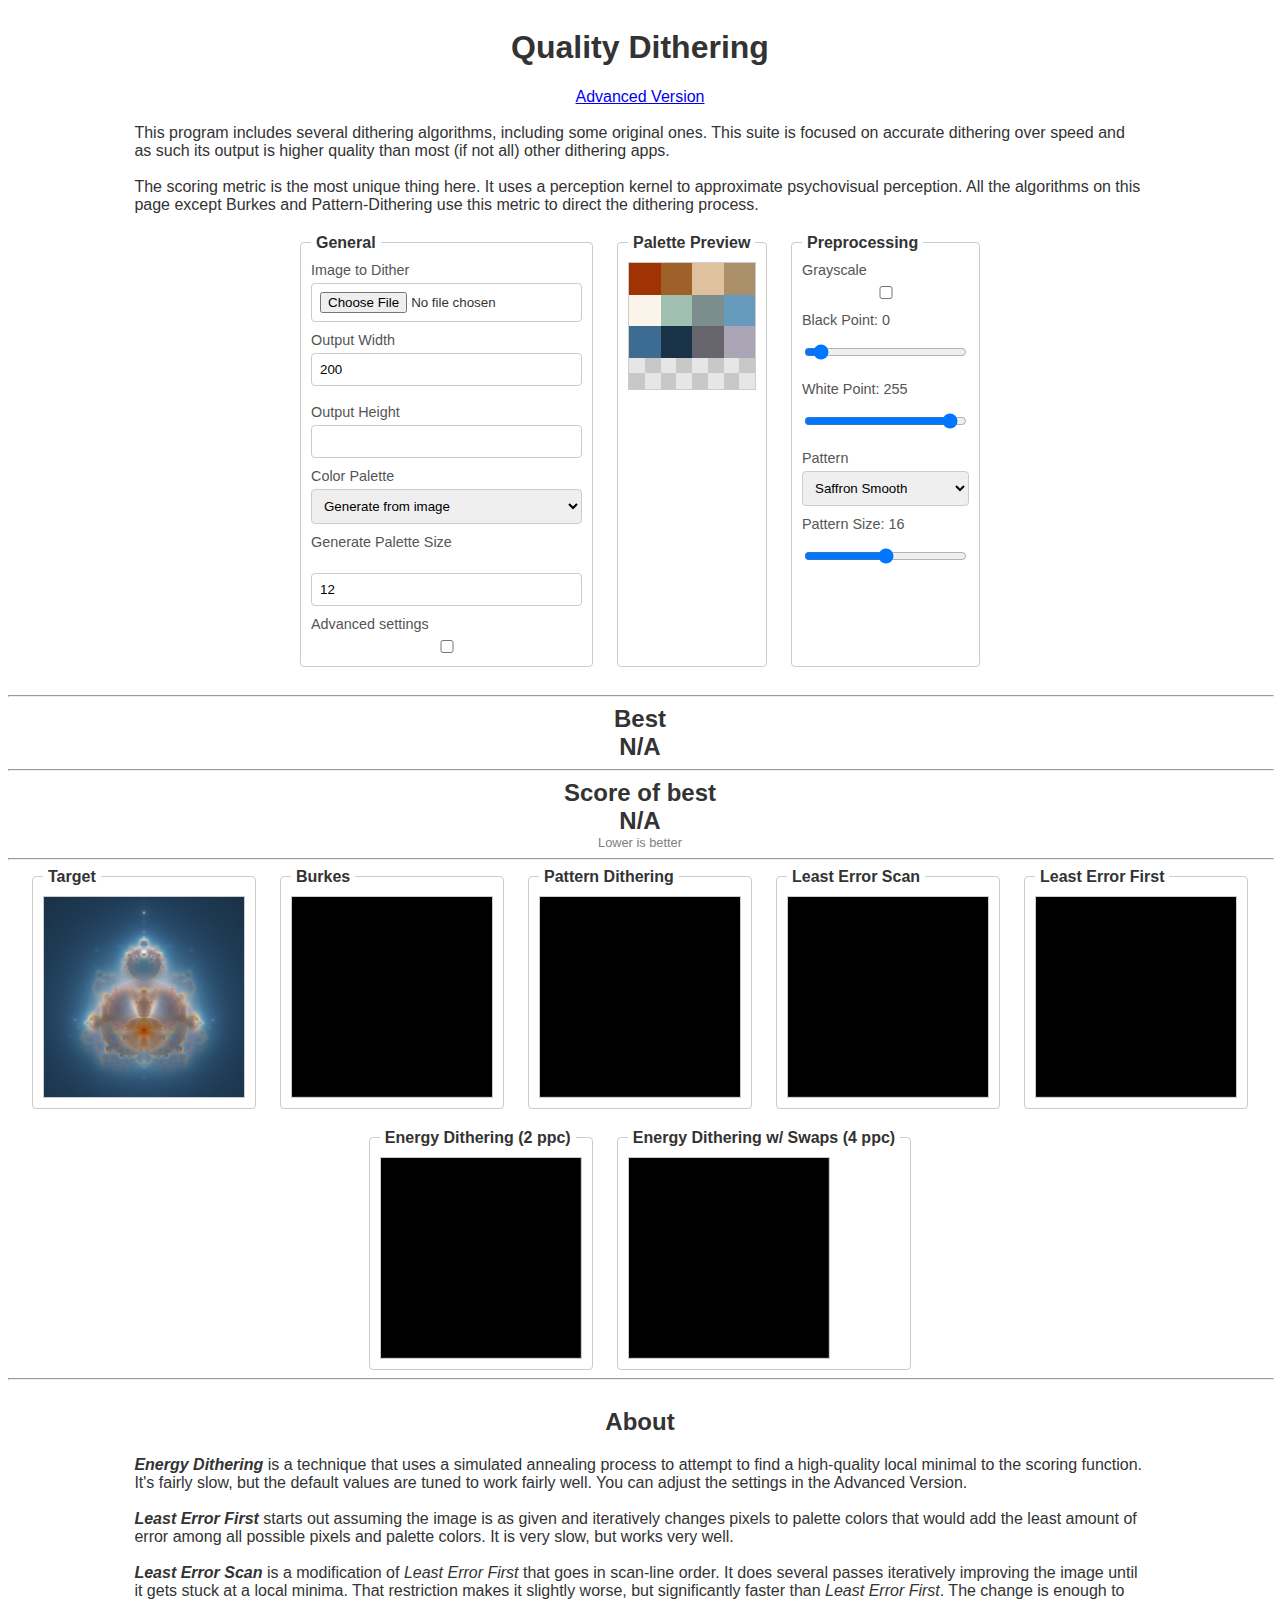
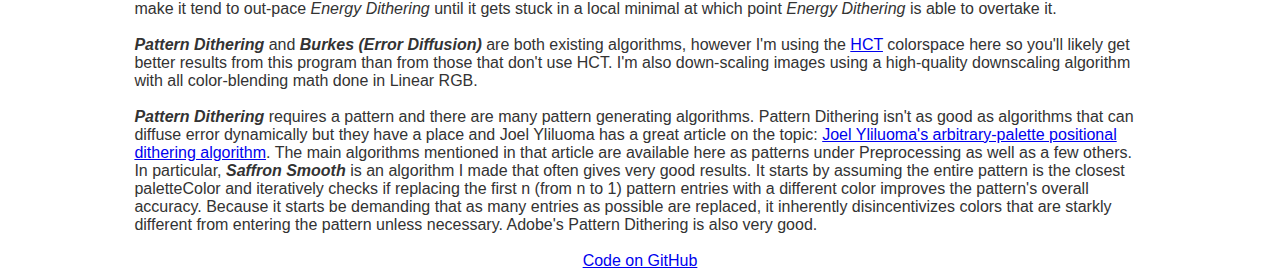
<file: index.html>
<!DOCTYPE html>
<html lang="en" dir="ltr">

<head>
  <meta charset="utf-8">
  <meta name="viewport" content="width=device-width, initial-scale=1.0">
  <title>Quality Dithering</title>
  <link rel="stylesheet" href="src/app/style.css">

  <meta name="description" content="Dither images with any color palette">
  <meta name="keywords" content="dithering, wplace, generator, art, Minecraft, mapart, Pico8, mosaic, Rubik's Cube, map art, palette, posterize">
  <meta name="author" content="@EFHIII">
  <meta property="og:title" content="Quality Dithering">
  <meta property="og:description" content="Dither images with any color palette">
  <meta property="og:url" content="https://efhiii.github.io/dithering">
  <meta name="viewport" content="width=device-width, initial-scale=1, minimum-scale=1.0" />
</head>

<body>
  <h1>Quality Dithering</h1>
  <div><a href="advanced">Advanced Version</a></div><br>
  <div class="blurb">
    This program includes several dithering algorithms, including some original ones. This suite is focused on accurate dithering over speed and as such its output is higher quality than most (if not all) other dithering apps.<br><br>
    The scoring metric is the most unique thing here. It uses a perception kernel to approximate psychovisual perception. All the algorithms on this page except Burkes and Pattern-Dithering use this metric to direct the dithering process.
  </div>
  <div id="controls">
    <fieldset>
      <legend>General</legend>
      <div class="parameters">
        <label for="imageLoader1">Image to Dither</label>
        <input type="file" id="imageLoader1" name="imageLoader1" accept="image/*">
      </div>
      <div class="parameters">
        <label for="outputWidth">Output Width</label>
        <input type="number" id="outputWidth" name="outputWidth" value=""><br>
        <label for="outputHeight">Output Height</label>
        <input type="number" id="outputHeight" name="outputHeight" value="">
      </div>
      <div class="parameters">
        <label for="colorPalette">Color Palette</label>
        <select id="colorPalette" name="colorPalette"></select>
      </div>
      <div class="parameters" id="customPaletteGroup" style="display: none;">
        <label for="customPalette">Custom Palette</label><br>
        <input type="text" id="customPalette" name="customPalette" placeholder="e.g., #ff0000, #00ff00, #0000ff" oninput="processImage()">
      </div>
      <div class="parameters" id="generatePaletteGroup">
        <label for="generatePaletteSize">Generate Palette Size</label><br>
        <input type="number" id="generatePaletteSize" name="generatePaletteSize" value="12" oninput="processImage()">
      </div>
      <div class="parameters">
        <label for="advanced">Advanced settings</label>
        <input type="checkbox" id="advanced" name="advanced">
      </div>
    </fieldset>
    <fieldset>
      <legend>Palette Preview</legend>
      <div class="parameters">
        <canvas id="paletteCanvas"></canvas>
      </div>
    </fieldset>
    <fieldset>
      <legend>Preprocessing</legend>
      <div class="parameters">
        <label for="grayscale">Grayscale</label>
        <input type="checkbox" id="grayscale" name="grayscale" oninput="processImage()">
      </div>
      <div class="parameters">
        <label for="blackPoint">Black Point: <span id="blackPointText">0</span></label>
        <input type="range" name="blackPoint" id="blackPoint" value="0" min="0" max="255" step="1">
      </div>
      <div class="parameters">
        <label for="whitePoint">White Point: <span id="whitePointText">255</span></label>
        <input type="range" name="whitePoint" id="whitePoint" value="255" min="0" max="255" step="1">
      </div>
      <div class="parameters" id="patternDiv">
        <label for="pattern">Pattern</label>
        <select id="pattern" name="pattern" onchange="processImage()">
          <optgroup label="Saffron">
            <option value="saffronPatternSmooth">Saffron Smooth</option>
            <option value="saffronPatternAccurate">Saffron Accurate</option>
          </optgroup>
          <optgroup label="Adobe">
            <option value="patternDithering">Pattern Dithering</option>
          </optgroup>
          <optgroup label="Joel Yliluoma">
            <option value="JY1">Joel Yliluoma 1</option>
            <option value="JY2">Joel Yliluoma 2</option>
            <option value="JY3">Joel Yliluoma 3</option>
          </optgroup>
          <optgroup label="Simulated Annealing">
            <option value="greedyAnnealing">Greedy Annealing</option>
            <option value="randomAnnealing">Random Annealing</option>
          </optgroup>
        </select>
      </div>
      <div class="parameters" id="patternSizeDiv">
        <label for="patternSize">Pattern Size: <span id="patternSizeText">16</span></label>
        <input type="range" name="patternSize" id="patternSize" value="4" min="0" max="8" step="1" oninput="processImage()">
      </div>
    </fieldset>
    <fieldset id="kernelField" style="display: none">
      <legend>Kernel</legend>
      <div class="parameters">
        <label for="falloffFunction">Falloff Function</label>
        <select id="falloffFunction" name="falloffFunction">
          <option value="gaussianSpec">Gaussian Specular</option>
          <option value="gaussianSum" selected>Gaussian Sum</option>
          <option value="power">Power</option>
          <option value="inversePower">Inverse Power</option>
          <option value="reversePower">Reverse Power</option>
        </select>
      </div>
      <div class="parameters">
        <label for="distanceFunction">Distance Function</label>
        <select id="distanceFunction" name="distanceFunction" onchange="processImage()">
          <option value="manhattan">Manhattan Distance</option>
          <option value="euclidean" selected>Euclidean Distance</option>
          <option value="chebyshev">Chebyshev Distance</option>
        </select>
      </div>
      <div class="parameters">
        <label for="kernelSizeInput">Kernel Size</label>
        <input type="number" id="kernelSizeInput" name="kernelSizeInput" value="9" min="3" max="35" step="2" onchange="processImage()">
      </div>
    </fieldset>

    <fieldset id="gaussianSum" style="display: none">
      <legend>Sum of gaussians</legend>
      <div class="parameters">
        <label for="gaussianCount">Gaussians</label>
        <input type="number" id="gaussianCount" name="gaussianCount" value="2" min="1" max="10">
      </div>
      <div class="parameters">
        <label for="gaussianSumSpec">Specular</label>
        <input type="range" name="gaussianSumSpec" id="gaussianSumSpec" value="0.9" min="0" max="0.99" step="0.01" oninput="processImage()">
      </div>
      <div id="gaussianParams"></div>
    </fieldset>
    <fieldset id="gaussianSpec" style="display: none">
      <legend>Gaussian Specular</legend>
      <div class="parameters">
        <label for="gaussianSpecSize">Size</label>
        <input type="range" name="gaussianSpecSize" id="gaussianSpecSize" value="0.19" min="0" max="0.99" step="0.01" oninput="processImage()">
      </div>
      <div class="parameters">
        <label for="gaussianSpecSpec">Specular</label>
        <input type="range" name="gaussianSpecSpec" id="gaussianSpecSpec" value="0.5" min="0" max="0.99" step="0.01" oninput="processImage()">
      </div>
    </fieldset>
    <fieldset id="power" style="display: none">
      <legend>Power</legend>
      <div class="parameters">
        <label for="powerSize">Size</label>
        <input type="range" name="powerSize" id="powerSize" value="0.5" min="0" max="1" step="0.01" oninput="processImage()">
      </div>
      <div class="parameters">
        <label for="powerPower">Power</label>
        <input type="range" name="powerPower" id="powerPower" value="0.5" min="0" max="1" step="0.01" oninput="processImage()">
      </div>
    </fieldset>
    <fieldset id="inversePower" style="display: none">
      <legend>Inverse Power</legend>
      <div class="parameters">
        <label for="inversePowerSize">Size</label>
        <input type="range" name="inversePowerSize" id="inversePowerSize" value="0.5" min="0" max="1" step="0.01" oninput="processImage()">
      </div>
      <div class="parameters">
        <label for="inversePowerPower">Power</label>
        <input type="range" name="inversePowerPower" id="inversePowerPower" value="0.5" min="0" max="1" step="0.01" oninput="processImage()">
      </div>
    </fieldset>
    <fieldset id="reversePower" style="display: none">
      <legend>Reverse Power</legend>
      <div class="parameters">
        <label for="powerSize">Size</label>
        <input type="range" name="reversePowerSize" id="reversePowerSize" value="0.5" min="0" max="1" step="0.01" oninput="processImage()">
      </div>
      <div class="parameters">
        <label for="reversePowerPower">Power</label>
        <input type="range" name="reversePowerPower" id="reversePowerPower" value="0.5" min="0" max="1" step="0.01" oninput="processImage()">
      </div>
    </fieldset>
    <fieldset id="kernelGraph" style="display: none">
      <legend>Kernel Graph</legend>
      <div class="parameters">
        <canvas id="kernelGraphCanvas"></canvas>
      </div>
    </fieldset>
    <fieldset id="kernelPreview" style="display: none">
      <legend>Kernel Preview</legend>
      <div class="parameters">
        <canvas id="kernelCanvas"></canvas>
      </div>
    </fieldset>
  </div>
  <hr>
  <div style="text-align: center; font-size: 1.5em; font-weight: bold;">Best<br><span id="bestAlg">N/A</span></div><hr>
  <div style="text-align: center; font-size: 1.5em; font-weight: bold;">Score of best<br><span id="score">N/A</span></div>
  <div style="color: #808080; font-size: 0.8em;">Lower is better</div>
  <hr>
  <div class="canvases">
    <fieldset>
      <legend>Target</legend>
      <canvas id="targetCanvas"></canvas>
    </fieldset>
    <fieldset>
      <legend>Burkes</legend>
      <canvas id="burkesCanvas"></canvas>
    </fieldset>
    <fieldset>
      <legend>Pattern Dithering</legend>
      <canvas id="patternDitheringCanvas"></canvas>
    </fieldset>
    <fieldset>
      <legend>Least Error Scan</legend>
      <canvas id="leastErrorScanCanvas"></canvas>
    </fieldset>
    <fieldset>
      <legend>Least Error First</legend>
      <canvas id="leastErrorFirstCanvas"></canvas>
    </fieldset>
    <fieldset>
      <legend>Energy Dithering (2 ppc)</legend>
      <canvas id="energyDitherCanvas"></canvas>
    </fieldset>
    <fieldset>
      <legend>Energy Dithering w/ Swaps (4 ppc)</legend>
      <canvas id="energyDitherSwapsCanvas"></canvas>
    </fieldset>
  </div><hr>
  <h2>About</h2>
  <div class="blurb">
    <b><i>Energy Dithering</i></b> is a technique that uses a simulated annealing process to attempt to find a high-quality local minimal to the scoring function. It's fairly slow, but the default values are tuned to work fairly well. You can adjust the settings in the Advanced Version.<br><br>
    <b><i>Least Error First</i></b> starts out assuming the image is as given and iteratively changes pixels to palette colors that would add the least amount of error among all possible pixels and palette colors. It is very slow, but works very well.<br><br>
    <b><i>Least Error Scan</i></b> is a modification of <i>Least Error First</i> that goes in scan-line order. It does several passes iteratively improving the image until it gets stuck at a local minima. That restriction makes it slightly worse, but significantly faster than <i>Least Error First</i>. The change is enough to make it tend to out-pace <i>Energy Dithering</i> until it gets stuck in a local minimal at which point <i>Energy Dithering</i> is able to overtake it.<br><br>
    <b><i>Pattern Dithering</i></b> and <b><i>Burkes (Error Diffusion)</i></b> are both existing algorithms, however I'm using the <a href="https://github.com/material-foundation/material-color-utilities/blob/main/typescript/hct/hct.ts" target="_blank">HCT</a> colorspace here so you'll likely get better results from this program than from those that don't use HCT. I'm also down-scaling images using a high-quality downscaling algorithm with all color-blending math done in Linear RGB.<br><br>
    <b><i>Pattern Dithering</i></b> requires a pattern and there are many pattern generating algorithms. Pattern Dithering isn't as good as algorithms that can diffuse error dynamically but they have a place and Joel Yliluoma has a great article on the topic: <a href="https://bisqwit.iki.fi/story/howto/dither/jy/">Joel Yliluoma's arbitrary-palette positional dithering algorithm</a>. The main algorithms mentioned in that article are available here as patterns under Preprocessing as well as a few others. In particular, <b><i>Saffron Smooth</i></b> is an algorithm I made that often gives very good results. It starts by assuming the entire pattern is the closest paletteColor and iteratively checks if replacing the first n (from n to 1) pattern entries with a different color improves the pattern's overall accuracy. Because it starts be demanding that as many entries as possible are replaced, it inherently disincentivizes colors that are starkly different from entering the pattern unless necessary. Adobe's Pattern Dithering is also very good.
  </div><br>
  <footer><a href="https://github.com/EFHIII/dithering">Code on GitHub</a></footer>
  <script type="module" src="src/app/simple-app.js"></script>
</body>

</html>
</file>
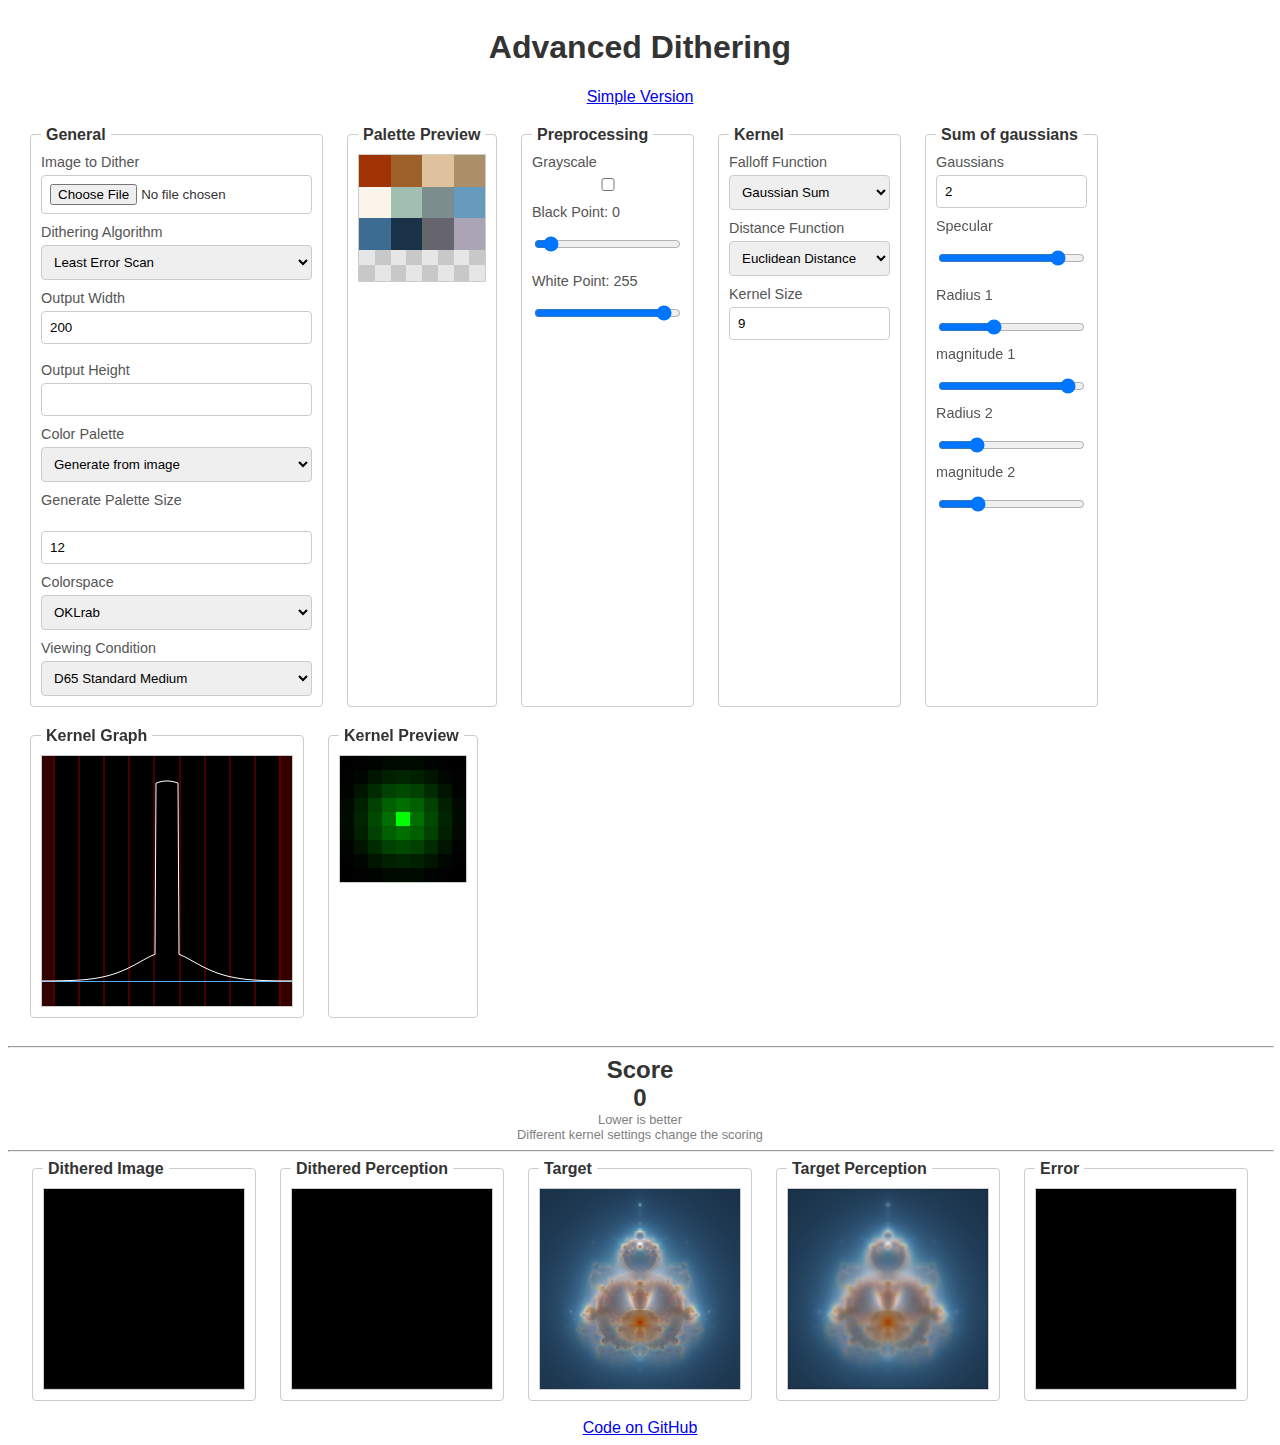
<file: advanced/index.html>
<!DOCTYPE html>
<html lang="en" dir="ltr">

<head>
  <meta charset="utf-8">
  <meta name="viewport" content="width=device-width, initial-scale=1.0">
  <title>Advanced Dithering</title>
  <link rel="stylesheet" href="../src/app/style.css">

  <meta name="description" content="Dither images with any color palette">
  <meta name="keywords" content="dithering, wplace, generator, art, advanced, Minecraft, mapart, Pico8, mosaic, Rubik's Cube, map art, palette, posterize">
  <meta name="author" content="@EFHIII">
  <meta property="og:title" content="Advanced Dithering">
  <meta property="og:description" content="Dither images with any color palette">
  <meta property="og:url" content="https://efhiii.github.io/dithering/advanced">
  <meta name="viewport" content="width=device-width, initial-scale=1, minimum-scale=1.0" />
</head>

<body>
  <h1>Advanced Dithering</h1>
  <div><a href="/dithering">Simple Version</a></div>
  <div id="controls">
    <fieldset>
      <legend>General</legend>
      <div class="parameters">
        <label for="imageLoader1">Image to Dither</label>
        <input type="file" id="imageLoader1" name="imageLoader1" accept="image/*">
      </div>
      <div class="parameters">
        <label for="ditheringAlgorithm">Dithering Algorithm</label>
        <select id="ditheringAlgorithm" name="ditheringAlgorithm">
        </select>
      </div>
      <div class="parameters">
        <label for="outputWidth">Output Width</label>
        <input type="number" id="outputWidth" name="outputWidth" value=""><br>
        <label for="outputHeight">Output Height</label>
        <input type="number" id="outputHeight" name="outputHeight" value="">
      </div>
      <div class="parameters">
        <label for="colorPalette">Color Palette</label>
        <select id="colorPalette" name="colorPalette"></select>
      </div>
      <div class="parameters" id="customPaletteGroup" style="display: none;">
        <label for="customPalette">Custom Palette</label><br>
        <input type="text" id="customPalette" name="customPalette" placeholder="e.g., #ff0000, #00ff00, #0000ff" oninput="processImage()">
      </div>
      <div class="parameters" id="generatePaletteGroup">
        <label for="generatePaletteSize">Generate Palette Size</label><br>
        <input type="number" id="generatePaletteSize" name="generatePaletteSize" value="12" oninput="processImage()">
      </div>
      <div class="parameters">
        <label for="colorspace">Colorspace</label>
        <select id="colorspace" name="colorspace" onchange="processImage()">
          <option value="oklrab">OKLrab</option>
          <option value="hct">HCT</option>
          <option value="luma">Luma</option>
          <option value="cam16">CAM16</option>
          <option value="scaled_oklrab">OKLrab 0.7L</option>
          <option value="okl_ab">OKL*ab</option>
          <option value="oklab">OKLab</option>
          <option value="cielab">CIELab</option>
          <option value="lrgb">Linear RGB</option>
          <option value="srgb">sRGB</option>
        </select>
      </div>
      <div class="parameters">
        <label for="viewingCondition">Viewing Condition</label>
        <select id="viewingCondition" name="viewingCondition" onchange="processImage()">
        <optgroup label="Outdoor">
          <option value='D65 Outdoor High'>D65 Outdoor High</option>
          <option value='D65 Outdoor Medium'>D65 Outdoor Medium</option>
          <option value='D65 Outdoor Low'>D65 Outdoor Low</option>
          <option value='D65 Outdoor Very Low'>D65 Outdoor Very Low</option>
        </optgroup>
        <optgroup label="Standard">
          <option value='D65 Standard High'>D65 Standard High</option>
          <option value='D65 Standard Medium' selected>D65 Standard Medium</option>
          <option value='D65 Standard Low'>D65 Standard Low</option>
          <option value='D65 Standard Very Low'>D65 Standard Very Low</option>
        </optgroup>
        <optgroup label="Cinematic">
          <option value='D65 Cinematic High'>D65 Cinematic High</option>
          <option value='D65 Cinematic Medium'>D65 Cinematic Medium</option>
          <option value='D65 Cinematic Low'>D65 Cinematic Low</option>
          <option value='D65 Cinematic Very Low'>D65 Cinematic Very Low</option>
        </optgroup>
        </select>
      </div>
    </fieldset>
    <fieldset>
      <legend>Palette Preview</legend>
      <div class="parameters">
        <canvas id="paletteCanvas"></canvas>
      </div>
    </fieldset>
    <fieldset>
      <legend>Preprocessing</legend>
      <div class="parameters">
        <label for="grayscale">Grayscale</label>
        <input type="checkbox" id="grayscale" name="grayscale" oninput="processImage()">
      </div>
      <div class="parameters">
        <label for="blackPoint">Black Point: <span id="blackPointText">0</span></label>
        <input type="range" name="blackPoint" id="blackPoint" value="0" min="0" max="255" step="1">
      </div>
      <div class="parameters">
        <label for="whitePoint">White Point: <span id="whitePointText">255</span></label>
        <input type="range" name="whitePoint" id="whitePoint" value="255" min="0" max="255" step="1">
      </div>
      <div class="parameters" id="patternDiv" style="display: none;">
        <label for="pattern">Pattern</label>
        <select id="pattern" name="pattern" onchange="processImage()">
          <optgroup label="Saffron">
            <option value="saffronPatternSmooth">Saffron Smooth</option>
            <option value="saffronPatternAccurate">Saffron Accurate</option>
          </optgroup>
          <optgroup label="Adobe">
            <option value="patternDithering">Pattern Dithering</option>
          </optgroup>
          <optgroup label="Joel Yliluoma">
            <option value="JY1">Joel Yliluoma 1</option>
            <option value="JY2">Joel Yliluoma 2</option>
            <option value="JY3">Joel Yliluoma 3</option>
          </optgroup>
          <optgroup label="Simulated Annealing">
            <option value="greedyAnnealing">Greedy Annealing</option>
            <option value="randomAnnealing">Random Annealing</option>
          </optgroup>
          <optgroup label="Other">
            <option value="randomPattern">White Noise</option>
          </optgroup>
        </select>
      </div>
      <div class="parameters" id="patternSizeDiv" style="display: none;">
        <label for="patternSize">Pattern Size: <span id="patternSizeText">16</span></label>
        <input type="range" name="patternSize" id="patternSize" value="4" min="0" max="8" step="1" oninput="processImage()">
      </div>
    </fieldset>
    <fieldset id="energyParams" style="display: none;">
      <legend>Energy</legend>
      <div class="parameters">
        <label for="energyPoints">Pixels per Check</label>
        <input type="number" name="energyPoints" id="energyPoints" value="2" min="2" max="8" step="1" oninput="processImage()">
      </div>
      <div class="parameters">
        <label for="energyStart">Initial Energy: <span id="energyStartText">8</span></label>
        <input type="range" name="energyStart" id="energyStart" value="2" min="0" max="5" step="0.25" oninput="processImage()">
      </div>
      <div class="parameters">
        <label for="energyCooling">Cooling Rate: <span id="energyCoolingText">6</span></label>
        <input type="range" name="energyCooling" id="energyCooling" value="3" min="0.5" max="10.5" step="0.5" oninput="processImage()">
      </div>
      <div class="parameters">
        <label for="patternBias">Pattern Bias: <span id="patternBiasText">0.5</span></label>
        <input type="range" name="patternBias" id="patternBias" value="0.5" min="0" max="1" step="0.05" oninput="processImage()">
      </div>
    </fieldset>
    <fieldset id="patternDitheringParams" style="display: none">
      <legend>Pattern Dithering</legend>
      <div class="parameters">
        <label for="matrixName">Matrix</label>
        <select id="matrixName" name="matrixName">
          <optgroup label="Blue Noise">
            <option value="voidAndCluster">Void & Cluster (4096)</option>
          </optgroup>
          <optgroup label="Bayer">
            <option value="bayer-1">Closest (1)</option>
            <option value="bayer-2">Bayer 2x2 (4)</option>
            <option value="bayer-4">Bayer 4x4 (16)</option>
            <option value="bayer-8">Bayer 8x8 (64)</option>
            <option value="bayer-16">Bayer 16x16 (256)</option>
          </optgroup>
          <optgroup label="Cluster">
            <option value="cluster-dot-4">Cluster-Dot 4x4 (16)</option>
            <option value="cluster-dot-8">Cluster-Dot 8x8 (64)</option>
            <option value="cluster-dot-16">Cluster-Dot 16x16 (256)</option>
          </optgroup>
        </select>
      </div>
    </fieldset>
    <fieldset>
      <legend>Kernel</legend>
      <div class="parameters">
        <label for="falloffFunction">Falloff Function</label>
        <select id="falloffFunction" name="falloffFunction">
          <option value="gaussianSpec">Gaussian Specular</option>
          <option value="gaussianSum" selected>Gaussian Sum</option>
          <option value="power">Power</option>
          <option value="inversePower">Inverse Power</option>
          <option value="reversePower">Reverse Power</option>
        </select>
      </div>
      <div class="parameters">
        <label for="distanceFunction">Distance Function</label>
        <select id="distanceFunction" name="distanceFunction" onchange="processImage()">
          <option value="manhattan">Manhattan Distance</option>
          <option value="euclidean" selected>Euclidean Distance</option>
          <option value="chebyshev">Chebyshev Distance</option>
        </select>
      </div>
      <div class="parameters">
        <label for="kernelSizeInput">Kernel Size</label>
        <input type="number" id="kernelSizeInput" name="kernelSizeInput" value="9" min="3" max="35" step="2" onchange="processImage()">
      </div>
    </fieldset>

    <fieldset id="gaussianSum">
      <legend>Sum of gaussians</legend>
      <div class="parameters">
        <label for="gaussianCount">Gaussians</label>
        <input type="number" id="gaussianCount" name="gaussianCount" value="2" min="1" max="10">
      </div>
      <div class="parameters">
        <label for="gaussianSumSpec">Specular</label>
        <input type="range" name="gaussianSumSpec" id="gaussianSumSpec" value="0.9" min="0" max="0.99" step="0.01" oninput="processImage()">
      </div>
      <div id="gaussianParams"></div>
    </fieldset>
    <fieldset id="gaussianSpec" style="display: none">
      <legend>Gaussian Specular</legend>
      <div class="parameters">
        <label for="gaussianSpecSize">Size</label>
        <input type="range" name="gaussianSpecSize" id="gaussianSpecSize" value="0.19" min="0" max="0.99" step="0.01" oninput="processImage()">
      </div>
      <div class="parameters">
        <label for="gaussianSpecSpec">Specular</label>
        <input type="range" name="gaussianSpecSpec" id="gaussianSpecSpec" value="0.5" min="0" max="0.99" step="0.01" oninput="processImage()">
      </div>
    </fieldset>
    <fieldset id="power" style="display: none">
      <legend>Power</legend>
      <div class="parameters">
        <label for="powerSize">Size</label>
        <input type="range" name="powerSize" id="powerSize" value="0.5" min="0" max="1" step="0.01" oninput="processImage()">
      </div>
      <div class="parameters">
        <label for="powerPower">Power</label>
        <input type="range" name="powerPower" id="powerPower" value="0.5" min="0" max="1" step="0.01" oninput="processImage()">
      </div>
    </fieldset>
    <fieldset id="inversePower" style="display: none">
      <legend>Inverse Power</legend>
      <div class="parameters">
        <label for="inversePowerSize">Size</label>
        <input type="range" name="inversePowerSize" id="inversePowerSize" value="0.5" min="0" max="1" step="0.01" oninput="processImage()">
      </div>
      <div class="parameters">
        <label for="inversePowerPower">Power</label>
        <input type="range" name="inversePowerPower" id="inversePowerPower" value="0.5" min="0" max="1" step="0.01" oninput="processImage()">
      </div>
    </fieldset>
    <fieldset id="reversePower" style="display: none">
      <legend>Reverse Power</legend>
      <div class="parameters">
        <label for="powerSize">Size</label>
        <input type="range" name="reversePowerSize" id="reversePowerSize" value="0.5" min="0" max="1" step="0.01" oninput="processImage()">
      </div>
      <div class="parameters">
        <label for="reversePowerPower">Power</label>
        <input type="range" name="reversePowerPower" id="reversePowerPower" value="0.5" min="0" max="1" step="0.01" oninput="processImage()">
      </div>
    </fieldset>
    <fieldset>
      <legend>Kernel Graph</legend>
      <div class="parameters">
        <canvas id="kernelGraphCanvas"></canvas>
      </div>
    </fieldset>
    <fieldset>
      <legend>Kernel Preview</legend>
      <div class="parameters">
        <canvas id="kernelCanvas"></canvas>
      </div>
    </fieldset>
  </div>
  <hr>
  <div style="text-align: center; font-size: 1.5em; font-weight: bold;">Score<br><span id="score">0</span></div>
  <div style="color: #808080; font-size: 0.8em;">Lower is better</div>
  <div style="color: #808080; font-size: 0.8em;">Different kernel settings change the scoring</div>
  <hr>
  <div class="canvases">
    <fieldset>
      <legend>Dithered Image</legend>
      <canvas id="ditheredCanvas"></canvas>
    </fieldset>
    <fieldset>
      <legend>Dithered Perception</legend>
      <canvas id="perceptionCanvas2"></canvas>
    </fieldset>
    <fieldset>
      <legend>Target</legend>
      <canvas id="fromCanvas1"></canvas>
    </fieldset>
    <fieldset>
      <legend>Target Perception</legend>
      <canvas id="perceptionCanvas1"></canvas>
    </fieldset>
    <fieldset>
      <legend>Error</legend>
      <canvas id="errorCanvas"></canvas>
    </fieldset>
  </div><br>
  <footer><a href="https://github.com/EFHIII/dithering">Code on GitHub</a></footer>
  <script type="module" src="../src/app/advanced-app.js"></script>
</body>

</html>
</file>
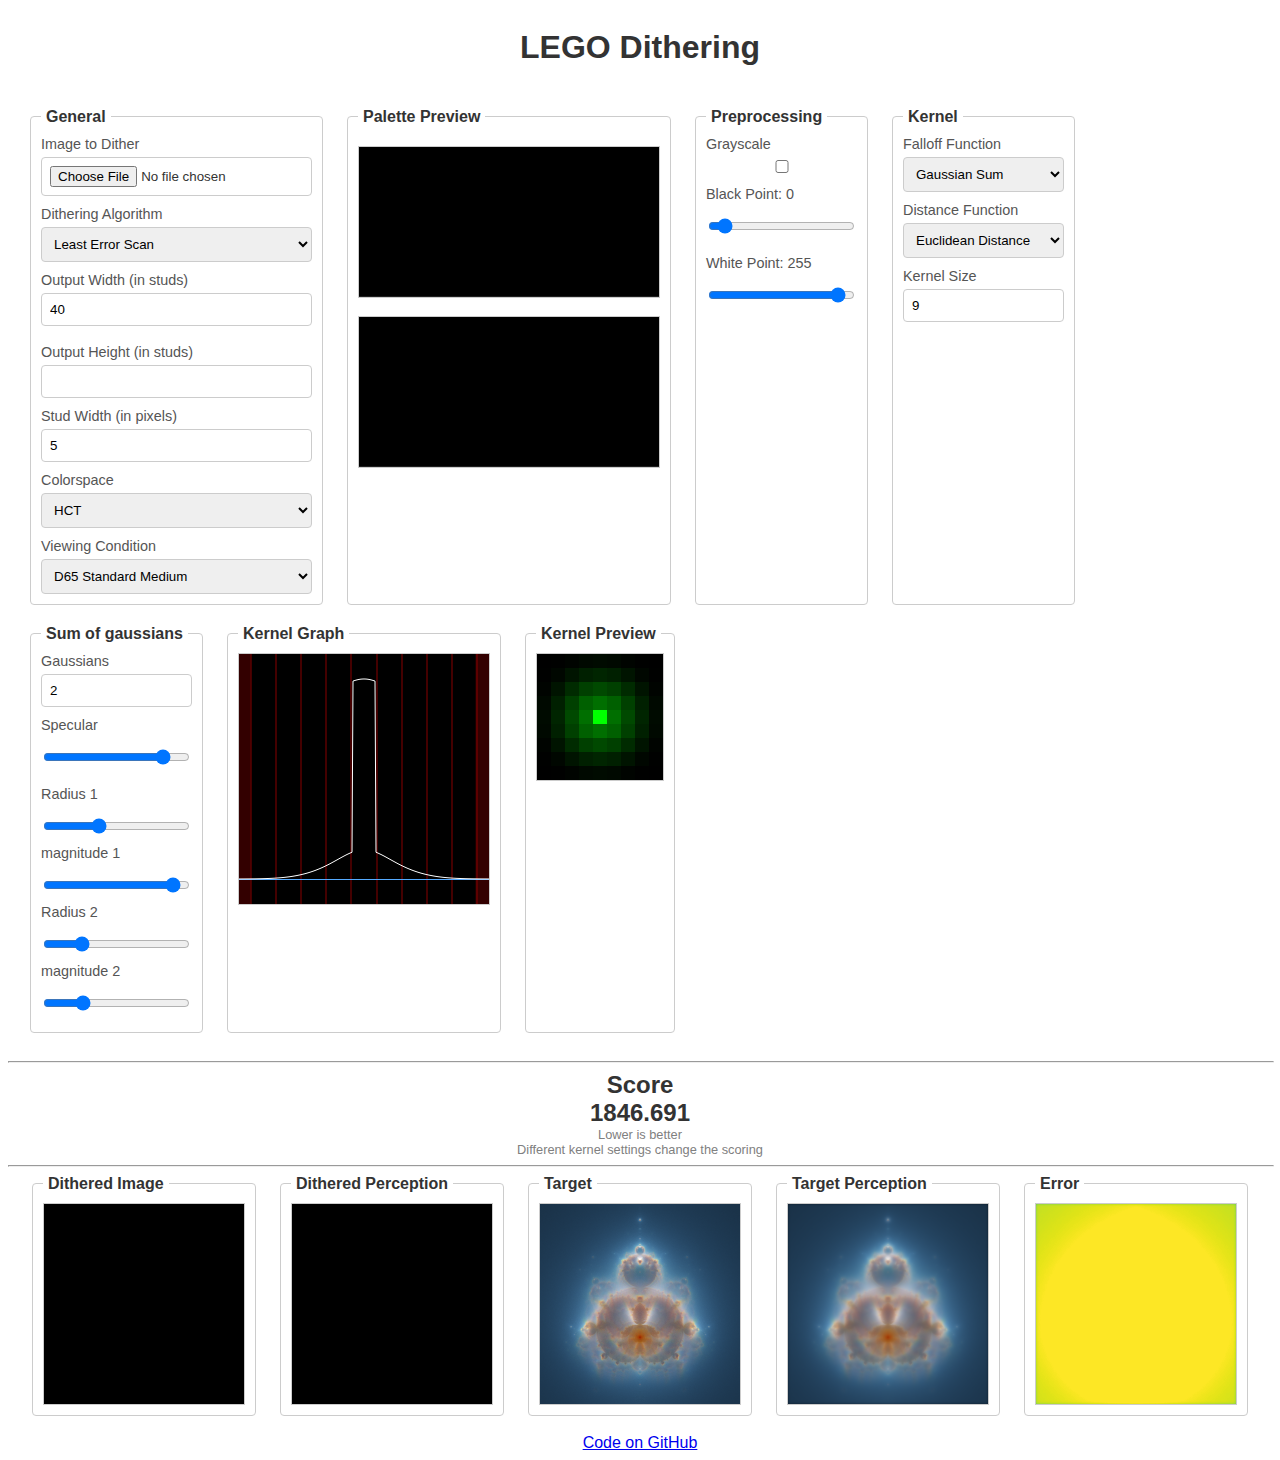
<file: lego/index.html>
<!DOCTYPE html>
<html lang="en" dir="ltr">

<head>
  <meta charset="utf-8">
  <meta name="viewport" content="width=device-width, initial-scale=1.0">
  <title>LEGO Dithering</title>
  <link rel="stylesheet" href="../src/app/style.css">

  <meta name="description" content="Dither images with images">
  <meta name="keywords" content="dithering, wplace, generator, art, advanced, Minecraft, mapart, Pico8, mosaic, Rubik's Cube, map art, palette, posterize">
  <meta name="author" content="@EFHIII">
  <meta property="og:title" content="LEGO Dithering">
  <meta property="og:description" content="Dither images with any color palette">
  <meta property="og:url" content="https://efhiii.github.io/dithering/lego">
  <meta name="viewport" content="width=device-width, initial-scale=1, minimum-scale=1.0" />
</head>

<body>
  <h1>LEGO Dithering</h1>
  <div id="controls">
    <fieldset>
      <legend>General</legend>
      <div class="parameters">
        <label for="imageLoader1">Image to Dither</label>
        <input type="file" id="imageLoader1" name="imageLoader1" accept="image/*">
      </div>
      <div class="parameters">
        <label for="ditheringAlgorithm">Dithering Algorithm</label>
        <select id="ditheringAlgorithm" name="ditheringAlgorithm">
        </select>
      </div>
      <div class="parameters">
        <label for="outputWidth">Output Width (in studs)</label>
        <input type="number" id="outputWidth" name="outputWidth" value=""><br>
        <label for="outputHeight">Output Height (in studs)</label>
        <input type="number" id="outputHeight" name="outputHeight" value="">
      </div>
      <div class="parameters">
        <label for="spriteWidth">Stud Width (in pixels)</label>
        <input type="number" id="processingPatternWidth" name="processingPatternWidth" value="5" onchange="processImage()">
      </div>
      <div class="parameters">
        <label for="colorspace">Colorspace</label>
        <select id="colorspace" name="colorspace" onchange="processImage()">
          <option value="hct">HCT</option>
          <option value="luma">Luma</option>
          <option value="cam16">CAM16</option>
          <option value="oklrab">OKLrab</option>
          <option value="scaled_oklrab">OKLrab 0.7L</option>
          <option value="okl_ab">OKL*ab</option>
          <option value="oklab">OKLab</option>
          <option value="cielab">CIELab</option>
          <option value="lrgb">Linear RGB</option>
          <option value="srgb">sRGB</option>
        </select>
      </div>
      <div class="parameters">
        <label for="viewingCondition">Viewing Condition</label>
        <select id="viewingCondition" name="viewingCondition" onchange="processImage()">
        <optgroup label="Outdoor">
          <option value='D65 Outdoor High'>D65 Outdoor High</option>
          <option value='D65 Outdoor Medium'>D65 Outdoor Medium</option>
          <option value='D65 Outdoor Low'>D65 Outdoor Low</option>
          <option value='D65 Outdoor Very Low'>D65 Outdoor Very Low</option>
        </optgroup>
        <optgroup label="Standard">
          <option value='D65 Standard High'>D65 Standard High</option>
          <option value='D65 Standard Medium' selected>D65 Standard Medium</option>
          <option value='D65 Standard Low'>D65 Standard Low</option>
          <option value='D65 Standard Very Low'>D65 Standard Very Low</option>
        </optgroup>
        <optgroup label="Cinematic">
          <option value='D65 Cinematic High'>D65 Cinematic High</option>
          <option value='D65 Cinematic Medium'>D65 Cinematic Medium</option>
          <option value='D65 Cinematic Low'>D65 Cinematic Low</option>
          <option value='D65 Cinematic Very Low'>D65 Cinematic Very Low</option>
        </optgroup>
        </select>
      </div>
    </fieldset>
    <fieldset>
      <legend>Palette Preview</legend>
      <div class="parameters" id="brickPalette">
      </div>
      <div class="parameters">
        <canvas id="paletteCanvas"></canvas><br>
          <canvas id="paletteCanvas2"></canvas>
      </div>
    </fieldset>
    <fieldset>
      <legend>Preprocessing</legend>
      <div class="parameters">
        <label for="grayscale">Grayscale</label>
        <input type="checkbox" id="grayscale" name="grayscale" oninput="processImage()">
      </div>
      <div class="parameters">
        <label for="blackPoint">Black Point: <span id="blackPointText">0</span></label>
        <input type="range" name="blackPoint" id="blackPoint" value="0" min="0" max="255" step="1">
      </div>
      <div class="parameters">
        <label for="whitePoint">White Point: <span id="whitePointText">255</span></label>
        <input type="range" name="whitePoint" id="whitePoint" value="255" min="0" max="255" step="1">
      </div>
      <div class="parameters" id="patternDiv" style="display: none;">
        <label for="pattern">Pattern</label>
        <select id="pattern" name="pattern" onchange="processImage()">
          <optgroup label="Saffron">
            <option value="saffronPatternSmooth">Saffron Smooth</option>
            <option value="saffronPatternAccurate">Saffron Accurate</option>
          </optgroup>
          <optgroup label="Adobe">
            <option value="patternDithering">Pattern Dithering</option>
          </optgroup>
          <optgroup label="Joel Yliluoma">
            <option value="JY1">Joel Yliluoma 1</option>
            <option value="JY2">Joel Yliluoma 2</option>
            <option value="JY3">Joel Yliluoma 3</option>
          </optgroup>
          <optgroup label="Simulated Annealing">
            <option value="greedyAnnealing">Greedy Annealing</option>
            <option value="randomAnnealing">Random Annealing</option>
          </optgroup>
          <optgroup label="Other">
            <option value="randomPattern">White Noise</option>
          </optgroup>
        </select>
      </div>
      <div class="parameters" id="patternSizeDiv" style="display: none;">
        <label for="patternSize">Pattern Size: <span id="patternSizeText">16</span></label>
        <input type="range" name="patternSize" id="patternSize" value="4" min="0" max="8" step="1" oninput="processImage()">
      </div>
    </fieldset>
    <fieldset id="energyParams" style="display: none;">
      <legend>Energy</legend>
      <div class="parameters">
        <label for="energyPoints">Pixels per Check</label>
        <input type="number" name="energyPoints" id="energyPoints" value="2" min="2" max="8" step="1" oninput="processImage()">
      </div>
      <div class="parameters">
        <label for="energyStart">Initial Energy: <span id="energyStartText">8</span></label>
        <input type="range" name="energyStart" id="energyStart" value="2" min="0" max="5" step="0.25" oninput="processImage()">
      </div>
      <div class="parameters">
        <label for="energyCooling">Cooling Rate: <span id="energyCoolingText">6</span></label>
        <input type="range" name="energyCooling" id="energyCooling" value="3" min="0.5" max="10.5" step="0.5" oninput="processImage()">
      </div>
      <div class="parameters">
        <label for="patternBias">Pattern Bias: <span id="patternBiasText">0.5</span></label>
        <input type="range" name="patternBias" id="patternBias" value="0.5" min="0" max="1" step="0.05" oninput="processImage()">
      </div>
    </fieldset>
    <fieldset id="patternDitheringParams" style="display: none">
      <legend>Pattern Dithering</legend>
      <div class="parameters">
        <label for="matrixName">Matrix</label>
        <select id="matrixName" name="matrixName">
          <optgroup label="Blue Noise">
            <option value="voidAndCluster">Void & Cluster (4096)</option>
          </optgroup>
          <optgroup label="Bayer">
            <option value="bayer-1">Closest (1)</option>
            <option value="bayer-2">Bayer 2x2 (4)</option>
            <option value="bayer-4">Bayer 4x4 (16)</option>
            <option value="bayer-8">Bayer 8x8 (64)</option>
            <option value="bayer-16">Bayer 16x16 (256)</option>
          </optgroup>
          <optgroup label="Cluster">
            <option value="cluster-dot-4">Cluster-Dot 4x4 (16)</option>
            <option value="cluster-dot-8">Cluster-Dot 8x8 (64)</option>
            <option value="cluster-dot-16">Cluster-Dot 16x16 (256)</option>
          </optgroup>
        </select>
      </div>
    </fieldset>
    <fieldset>
      <legend>Kernel</legend>
      <div class="parameters">
        <label for="falloffFunction">Falloff Function</label>
        <select id="falloffFunction" name="falloffFunction">
          <option value="gaussianSpec">Gaussian Specular</option>
          <option value="gaussianSum" selected>Gaussian Sum</option>
          <option value="power">Power</option>
          <option value="inversePower">Inverse Power</option>
          <option value="reversePower">Reverse Power</option>
        </select>
      </div>
      <div class="parameters">
        <label for="distanceFunction">Distance Function</label>
        <select id="distanceFunction" name="distanceFunction" onchange="processImage()">
          <option value="manhattan">Manhattan Distance</option>
          <option value="euclidean" selected>Euclidean Distance</option>
          <option value="chebyshev">Chebyshev Distance</option>
        </select>
      </div>
      <div class="parameters">
        <label for="kernelSizeInput">Kernel Size</label>
        <input type="number" id="kernelSizeInput" name="kernelSizeInput" value="9" min="3" max="35" step="2" onchange="processImage()">
      </div>
    </fieldset>

    <fieldset id="gaussianSum">
      <legend>Sum of gaussians</legend>
      <div class="parameters">
        <label for="gaussianCount">Gaussians</label>
        <input type="number" id="gaussianCount" name="gaussianCount" value="2" min="1" max="10">
      </div>
      <div class="parameters">
        <label for="gaussianSumSpec">Specular</label>
        <input type="range" name="gaussianSumSpec" id="gaussianSumSpec" value="0.9" min="0" max="0.99" step="0.01" oninput="processImage()">
      </div>
      <div id="gaussianParams"></div>
    </fieldset>
    <fieldset id="gaussianSpec" style="display: none">
      <legend>Gaussian Specular</legend>
      <div class="parameters">
        <label for="gaussianSpecSize">Size</label>
        <input type="range" name="gaussianSpecSize" id="gaussianSpecSize" value="0.19" min="0" max="0.99" step="0.01" oninput="processImage()">
      </div>
      <div class="parameters">
        <label for="gaussianSpecSpec">Specular</label>
        <input type="range" name="gaussianSpecSpec" id="gaussianSpecSpec" value="0.5" min="0" max="0.99" step="0.01" oninput="processImage()">
      </div>
    </fieldset>
    <fieldset id="power" style="display: none">
      <legend>Power</legend>
      <div class="parameters">
        <label for="powerSize">Size</label>
        <input type="range" name="powerSize" id="powerSize" value="0.5" min="0" max="1" step="0.01" oninput="processImage()">
      </div>
      <div class="parameters">
        <label for="powerPower">Power</label>
        <input type="range" name="powerPower" id="powerPower" value="0.5" min="0" max="1" step="0.01" oninput="processImage()">
      </div>
    </fieldset>
    <fieldset id="inversePower" style="display: none">
      <legend>Inverse Power</legend>
      <div class="parameters">
        <label for="inversePowerSize">Size</label>
        <input type="range" name="inversePowerSize" id="inversePowerSize" value="0.5" min="0" max="1" step="0.01" oninput="processImage()">
      </div>
      <div class="parameters">
        <label for="inversePowerPower">Power</label>
        <input type="range" name="inversePowerPower" id="inversePowerPower" value="0.5" min="0" max="1" step="0.01" oninput="processImage()">
      </div>
    </fieldset>
    <fieldset id="reversePower" style="display: none">
      <legend>Reverse Power</legend>
      <div class="parameters">
        <label for="powerSize">Size</label>
        <input type="range" name="reversePowerSize" id="reversePowerSize" value="0.5" min="0" max="1" step="0.01" oninput="processImage()">
      </div>
      <div class="parameters">
        <label for="reversePowerPower">Power</label>
        <input type="range" name="reversePowerPower" id="reversePowerPower" value="0.5" min="0" max="1" step="0.01" oninput="processImage()">
      </div>
    </fieldset>
    <fieldset>
      <legend>Kernel Graph</legend>
      <div class="parameters">
        <canvas id="kernelGraphCanvas"></canvas>
      </div>
    </fieldset>
    <fieldset>
      <legend>Kernel Preview</legend>
      <div class="parameters">
        <canvas id="kernelCanvas"></canvas>
      </div>
    </fieldset>
  </div>
  <hr>
  <div style="text-align: center; font-size: 1.5em; font-weight: bold;">Score<br><span id="score">0</span></div>
  <div style="color: #808080; font-size: 0.8em;">Lower is better</div>
  <div style="color: #808080; font-size: 0.8em;">Different kernel settings change the scoring</div>
  <hr>
  <div class="canvases">
    <fieldset>
      <legend>Dithered Image</legend>
      <canvas id="ditheredCanvas"></canvas>
    </fieldset>
    <fieldset>
      <legend>Dithered Perception</legend>
      <canvas id="perceptionCanvas2"></canvas>
    </fieldset>
    <fieldset>
      <legend>Target</legend>
      <canvas id="fromCanvas1"></canvas>
    </fieldset>
    <fieldset>
      <legend>Target Perception</legend>
      <canvas id="perceptionCanvas1"></canvas>
    </fieldset>
    <fieldset>
      <legend>Error</legend>
      <canvas id="errorCanvas"></canvas>
    </fieldset>
  </div><br>
  <footer><a href="https://github.com/EFHIII/dithering">Code on GitHub</a></footer>
  <script type="module" src="./app.js"></script>
</body>

</html>
</file>
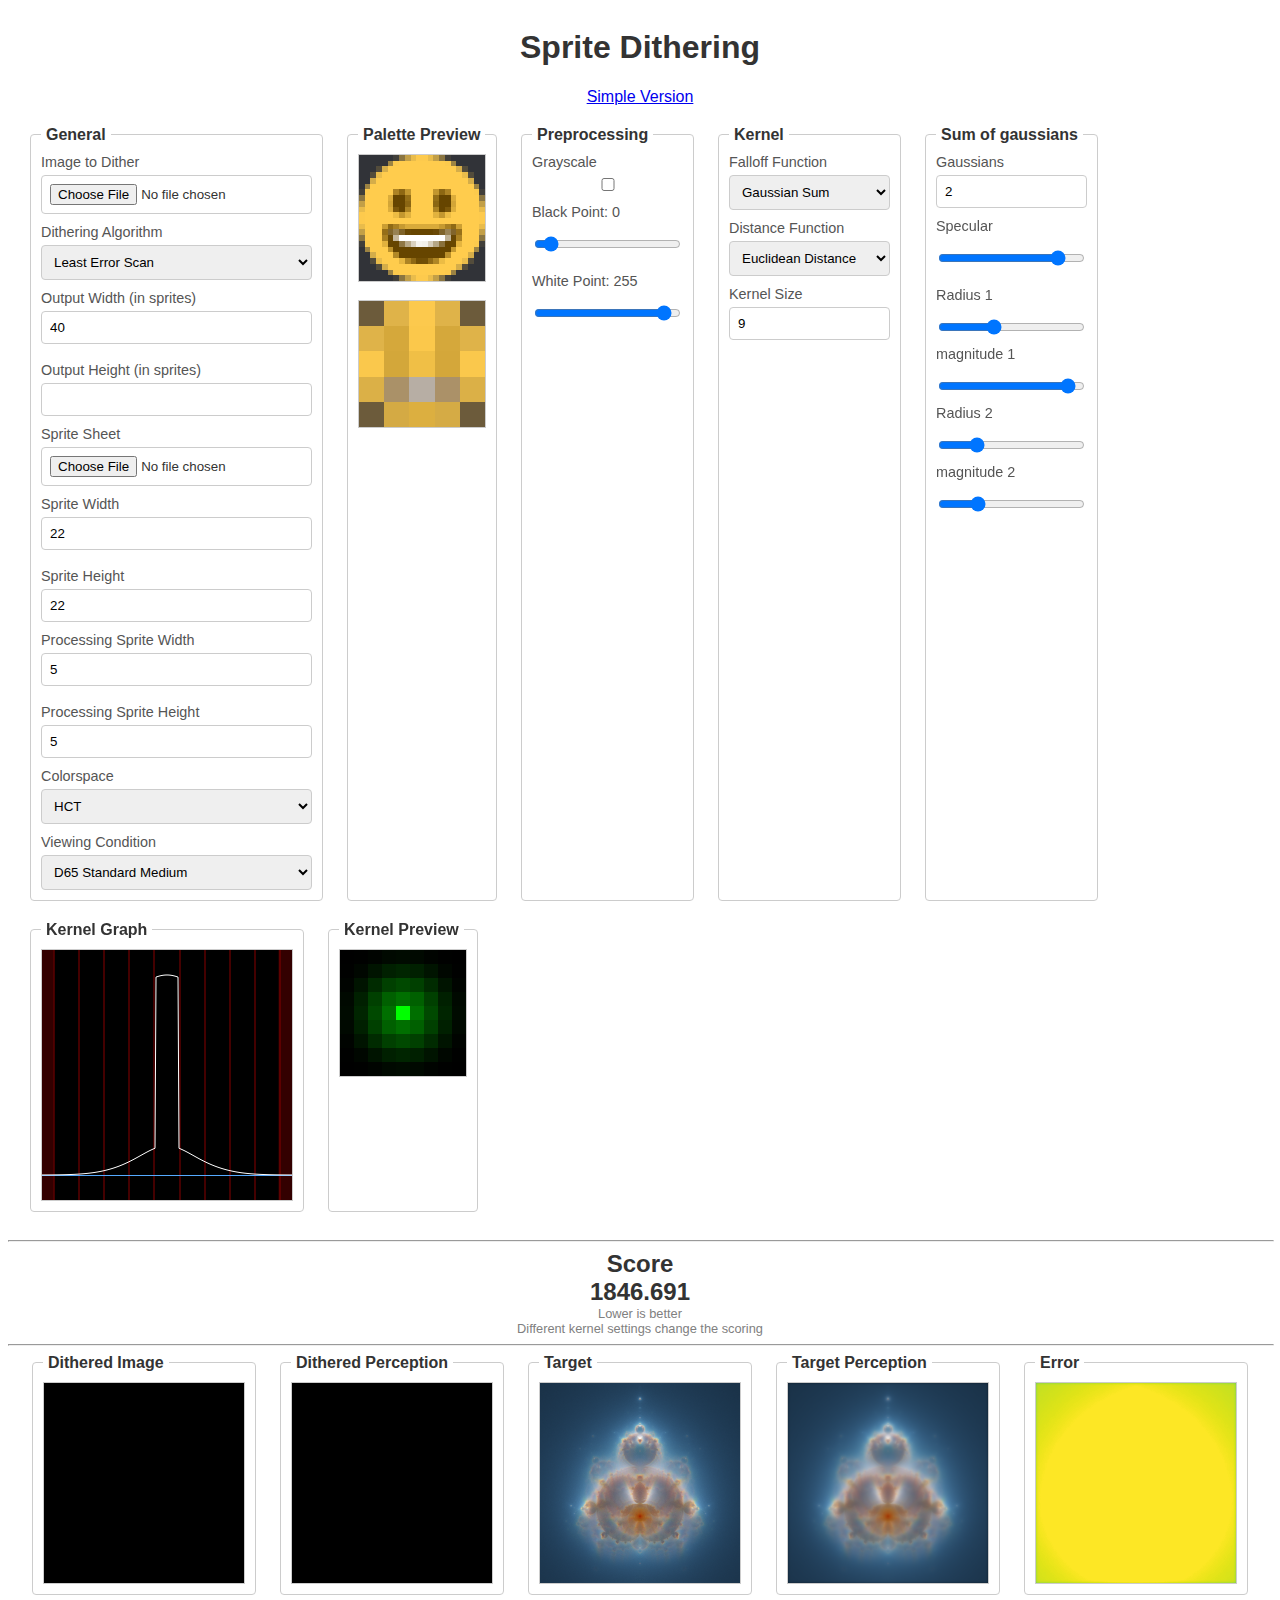
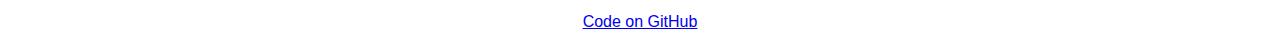
<file: sprite/index.html>
<!DOCTYPE html>
<html lang="en" dir="ltr">

<head>
  <meta charset="utf-8">
  <meta name="viewport" content="width=device-width, initial-scale=1.0">
  <title>Sprite Dithering</title>
  <link rel="stylesheet" href="../src/app/style.css">

  <meta name="description" content="Dither images with images">
  <meta name="keywords" content="dithering, wplace, generator, art, advanced, Minecraft, mapart, Pico8, mosaic, Rubik's Cube, map art, palette, posterize">
  <meta name="author" content="@EFHIII">
  <meta property="og:title" content="Sprite Dithering">
  <meta property="og:description" content="Dither images with any color palette">
  <meta property="og:url" content="https://efhiii.github.io/dithering/advanced">
  <meta name="viewport" content="width=device-width, initial-scale=1, minimum-scale=1.0" />
</head>

<body>
  <h1>Sprite Dithering</h1>
  <div><a href="/dithering">Simple Version</a></div>
  <div id="controls">
    <fieldset>
      <legend>General</legend>
      <div class="parameters">
        <label for="imageLoader1">Image to Dither</label>
        <input type="file" id="imageLoader1" name="imageLoader1" accept="image/*">
      </div>
      <div class="parameters">
        <label for="ditheringAlgorithm">Dithering Algorithm</label>
        <select id="ditheringAlgorithm" name="ditheringAlgorithm">
        </select>
      </div>
      <div class="parameters">
        <label for="outputWidth">Output Width (in sprites)</label>
        <input type="number" id="outputWidth" name="outputWidth" value=""><br>
        <label for="outputHeight">Output Height (in sprites)</label>
        <input type="number" id="outputHeight" name="outputHeight" value="">
      </div>
      <div class="parameters">
        <label for="imageLoader2">Sprite Sheet</label>
        <input type="file" id="imageLoader2" name="imageLoader2" accept="image/*">
      </div>
      <div class="parameters">
        <label for="spriteWidth">Sprite Width</label>
        <input type="number" id="spriteWidth" name="spriteWidth" value="" onchange="processImage()"><br>
        <label for="spriteHeight">Sprite Height</label>
        <input type="number" id="spriteHeight" name="spriteHeight" value="" onchange="processImage()">
      </div>
      <div class="parameters">
        <label for="spriteWidth">Processing Sprite Width</label>
        <input type="number" id="processingSpriteWidth" name="processingSpriteWidth" value="5" onchange="processImage()"><br>
        <label for="spriteHeight">Processing Sprite Height</label>
        <input type="number" id="processingSpriteHeight" name="processingSpriteHeight" value="5" onchange="processImage()">
      </div>
      <div class="parameters">
        <label for="colorspace">Colorspace</label>
        <select id="colorspace" name="colorspace" onchange="processImage()">
          <option value="hct">HCT</option>
          <option value="luma">Luma</option>
          <option value="cam16">CAM16</option>
          <option value="oklrab">OKLrab</option>
          <option value="okl_ab">OKL*ab</option>
          <option value="oklab">OKLab</option>
          <option value="lrgb">Linear RGB</option>
          <option value="srgb">sRGB</option>
        </select>
      </div>
      <div class="parameters">
        <label for="viewingCondition">Viewing Condition</label>
        <select id="viewingCondition" name="viewingCondition" onchange="processImage()">
        <optgroup label="Outdoor">
          <option value='D65 Outdoor High'>D65 Outdoor High</option>
          <option value='D65 Outdoor Medium'>D65 Outdoor Medium</option>
          <option value='D65 Outdoor Low'>D65 Outdoor Low</option>
          <option value='D65 Outdoor Very Low'>D65 Outdoor Very Low</option>
        </optgroup>
        <optgroup label="Standard">
          <option value='D65 Standard High'>D65 Standard High</option>
          <option value='D65 Standard Medium' selected>D65 Standard Medium</option>
          <option value='D65 Standard Low'>D65 Standard Low</option>
          <option value='D65 Standard Very Low'>D65 Standard Very Low</option>
        </optgroup>
        <optgroup label="Cinematic">
          <option value='D65 Cinematic High'>D65 Cinematic High</option>
          <option value='D65 Cinematic Medium'>D65 Cinematic Medium</option>
          <option value='D65 Cinematic Low'>D65 Cinematic Low</option>
          <option value='D65 Cinematic Very Low'>D65 Cinematic Very Low</option>
        </optgroup>
        </select>
      </div>
    </fieldset>
    <fieldset>
      <legend>Palette Preview</legend>
      <div class="parameters">
        <canvas id="paletteCanvas"></canvas><br>
          <canvas id="paletteCanvas2"></canvas>
      </div>
    </fieldset>
    <fieldset>
      <legend>Preprocessing</legend>
      <div class="parameters">
        <label for="grayscale">Grayscale</label>
        <input type="checkbox" id="grayscale" name="grayscale" oninput="processImage()">
      </div>
      <div class="parameters">
        <label for="blackPoint">Black Point: <span id="blackPointText">0</span></label>
        <input type="range" name="blackPoint" id="blackPoint" value="0" min="0" max="255" step="1">
      </div>
      <div class="parameters">
        <label for="whitePoint">White Point: <span id="whitePointText">255</span></label>
        <input type="range" name="whitePoint" id="whitePoint" value="255" min="0" max="255" step="1">
      </div>
      <div class="parameters" id="patternDiv" style="display: none;">
        <label for="pattern">Pattern</label>
        <select id="pattern" name="pattern" onchange="processImage()">
          <optgroup label="Saffron">
            <option value="saffronPatternSmooth">Saffron Smooth</option>
            <option value="saffronPatternAccurate">Saffron Accurate</option>
          </optgroup>
          <optgroup label="Adobe">
            <option value="patternDithering">Pattern Dithering</option>
          </optgroup>
          <optgroup label="Joel Yliluoma">
            <option value="JY1">Joel Yliluoma 1</option>
            <option value="JY2">Joel Yliluoma 2</option>
            <option value="JY3">Joel Yliluoma 3</option>
          </optgroup>
          <optgroup label="Simulated Annealing">
            <option value="greedyAnnealing">Greedy Annealing</option>
            <option value="randomAnnealing">Random Annealing</option>
          </optgroup>
          <optgroup label="Other">
            <option value="randomPattern">White Noise</option>
          </optgroup>
        </select>
      </div>
      <div class="parameters" id="patternSizeDiv" style="display: none;">
        <label for="patternSize">Pattern Size: <span id="patternSizeText">16</span></label>
        <input type="range" name="patternSize" id="patternSize" value="4" min="0" max="8" step="1" oninput="processImage()">
      </div>
    </fieldset>
    <fieldset id="energyParams" style="display: none;">
      <legend>Energy</legend>
      <div class="parameters">
        <label for="energyPoints">Pixels per Check</label>
        <input type="number" name="energyPoints" id="energyPoints" value="2" min="2" max="8" step="1" oninput="processImage()">
      </div>
      <div class="parameters">
        <label for="energyStart">Initial Energy: <span id="energyStartText">8</span></label>
        <input type="range" name="energyStart" id="energyStart" value="2" min="0" max="5" step="0.25" oninput="processImage()">
      </div>
      <div class="parameters">
        <label for="energyCooling">Cooling Rate: <span id="energyCoolingText">6</span></label>
        <input type="range" name="energyCooling" id="energyCooling" value="3" min="0.5" max="10.5" step="0.5" oninput="processImage()">
      </div>
      <div class="parameters">
        <label for="patternBias">Pattern Bias: <span id="patternBiasText">0.5</span></label>
        <input type="range" name="patternBias" id="patternBias" value="0.5" min="0" max="1" step="0.05" oninput="processImage()">
      </div>
    </fieldset>
    <fieldset id="patternDitheringParams" style="display: none">
      <legend>Pattern Dithering</legend>
      <div class="parameters">
        <label for="matrixName">Matrix</label>
        <select id="matrixName" name="matrixName">
          <optgroup label="Blue Noise">
            <option value="voidAndCluster">Void & Cluster (4096)</option>
          </optgroup>
          <optgroup label="Bayer">
            <option value="bayer-1">Closest (1)</option>
            <option value="bayer-2">Bayer 2x2 (4)</option>
            <option value="bayer-4">Bayer 4x4 (16)</option>
            <option value="bayer-8">Bayer 8x8 (64)</option>
            <option value="bayer-16">Bayer 16x16 (256)</option>
          </optgroup>
          <optgroup label="Cluster">
            <option value="cluster-dot-4">Cluster-Dot 4x4 (16)</option>
            <option value="cluster-dot-8">Cluster-Dot 8x8 (64)</option>
            <option value="cluster-dot-16">Cluster-Dot 16x16 (256)</option>
          </optgroup>
        </select>
      </div>
    </fieldset>
    <fieldset>
      <legend>Kernel</legend>
      <div class="parameters">
        <label for="falloffFunction">Falloff Function</label>
        <select id="falloffFunction" name="falloffFunction">
          <option value="gaussianSpec">Gaussian Specular</option>
          <option value="gaussianSum" selected>Gaussian Sum</option>
          <option value="power">Power</option>
          <option value="inversePower">Inverse Power</option>
          <option value="reversePower">Reverse Power</option>
        </select>
      </div>
      <div class="parameters">
        <label for="distanceFunction">Distance Function</label>
        <select id="distanceFunction" name="distanceFunction" onchange="processImage()">
          <option value="manhattan">Manhattan Distance</option>
          <option value="euclidean" selected>Euclidean Distance</option>
          <option value="chebyshev">Chebyshev Distance</option>
        </select>
      </div>
      <div class="parameters">
        <label for="kernelSizeInput">Kernel Size</label>
        <input type="number" id="kernelSizeInput" name="kernelSizeInput" value="9" min="3" max="35" step="2" onchange="processImage()">
      </div>
    </fieldset>

    <fieldset id="gaussianSum">
      <legend>Sum of gaussians</legend>
      <div class="parameters">
        <label for="gaussianCount">Gaussians</label>
        <input type="number" id="gaussianCount" name="gaussianCount" value="2" min="1" max="10">
      </div>
      <div class="parameters">
        <label for="gaussianSumSpec">Specular</label>
        <input type="range" name="gaussianSumSpec" id="gaussianSumSpec" value="0.9" min="0" max="0.99" step="0.01" oninput="processImage()">
      </div>
      <div id="gaussianParams"></div>
    </fieldset>
    <fieldset id="gaussianSpec" style="display: none">
      <legend>Gaussian Specular</legend>
      <div class="parameters">
        <label for="gaussianSpecSize">Size</label>
        <input type="range" name="gaussianSpecSize" id="gaussianSpecSize" value="0.19" min="0" max="0.99" step="0.01" oninput="processImage()">
      </div>
      <div class="parameters">
        <label for="gaussianSpecSpec">Specular</label>
        <input type="range" name="gaussianSpecSpec" id="gaussianSpecSpec" value="0.5" min="0" max="0.99" step="0.01" oninput="processImage()">
      </div>
    </fieldset>
    <fieldset id="power" style="display: none">
      <legend>Power</legend>
      <div class="parameters">
        <label for="powerSize">Size</label>
        <input type="range" name="powerSize" id="powerSize" value="0.5" min="0" max="1" step="0.01" oninput="processImage()">
      </div>
      <div class="parameters">
        <label for="powerPower">Power</label>
        <input type="range" name="powerPower" id="powerPower" value="0.5" min="0" max="1" step="0.01" oninput="processImage()">
      </div>
    </fieldset>
    <fieldset id="inversePower" style="display: none">
      <legend>Inverse Power</legend>
      <div class="parameters">
        <label for="inversePowerSize">Size</label>
        <input type="range" name="inversePowerSize" id="inversePowerSize" value="0.5" min="0" max="1" step="0.01" oninput="processImage()">
      </div>
      <div class="parameters">
        <label for="inversePowerPower">Power</label>
        <input type="range" name="inversePowerPower" id="inversePowerPower" value="0.5" min="0" max="1" step="0.01" oninput="processImage()">
      </div>
    </fieldset>
    <fieldset id="reversePower" style="display: none">
      <legend>Reverse Power</legend>
      <div class="parameters">
        <label for="powerSize">Size</label>
        <input type="range" name="reversePowerSize" id="reversePowerSize" value="0.5" min="0" max="1" step="0.01" oninput="processImage()">
      </div>
      <div class="parameters">
        <label for="reversePowerPower">Power</label>
        <input type="range" name="reversePowerPower" id="reversePowerPower" value="0.5" min="0" max="1" step="0.01" oninput="processImage()">
      </div>
    </fieldset>
    <fieldset>
      <legend>Kernel Graph</legend>
      <div class="parameters">
        <canvas id="kernelGraphCanvas"></canvas>
      </div>
    </fieldset>
    <fieldset>
      <legend>Kernel Preview</legend>
      <div class="parameters">
        <canvas id="kernelCanvas"></canvas>
      </div>
    </fieldset>
  </div>
  <hr>
  <div style="text-align: center; font-size: 1.5em; font-weight: bold;">Score<br><span id="score">0</span></div>
  <div style="color: #808080; font-size: 0.8em;">Lower is better</div>
  <div style="color: #808080; font-size: 0.8em;">Different kernel settings change the scoring</div>
  <hr>
  <div class="canvases">
    <fieldset>
      <legend>Dithered Image</legend>
      <canvas id="ditheredCanvas"></canvas>
    </fieldset>
    <fieldset>
      <legend>Dithered Perception</legend>
      <canvas id="perceptionCanvas2"></canvas>
    </fieldset>
    <fieldset>
      <legend>Target</legend>
      <canvas id="fromCanvas1"></canvas>
    </fieldset>
    <fieldset>
      <legend>Target Perception</legend>
      <canvas id="perceptionCanvas1"></canvas>
    </fieldset>
    <fieldset>
      <legend>Error</legend>
      <canvas id="errorCanvas"></canvas>
    </fieldset>
  </div><br>
  <footer><a href="https://github.com/EFHIII/dithering">Code on GitHub</a></footer>
  <script type="module" src="./app.js"></script>
</body>

</html>
</file>
<file: src/app/style.css>
body {
  font-family: sans-serif;
  background-color: #fff;
  color: #333;
  display: flex;
  flex-direction: column;
  align-items: center;
}

#controls {
  display: flex;
  flex-flow: wrap;
  grid-template-columns: repeat(auto-fit, minmax(300px, 1fr));
  gap: 20px;
  padding: 20px;
}

.canvases {
  display: flex;
  flex-wrap: wrap;
  gap: 20px;
  justify-content: center;
}

.parameters {
  display: flex;
  flex-direction: column;
  min-width: max(100px, 10vw);
}

label {
  margin-bottom: 5px;
  font-size: 0.9em;
  color: #555;
}

input, select {
  padding: 8px;
  border-radius: 4px;
  border: 1px solid #ccc;
}

input {
  min-width: calc(100% - 24px);
}

select {
  min-width: 100%;
}

canvas {
  border: 1px solid #ccc;
  background-color: #fafafa;
  image-rendering: pixelated;
}

fieldset {
  border: 1px solid #ccc;
  border-radius: 4px;
  padding: 10px;
  display: flex;
  flex-direction: column;
  gap: 10px;
}

legend {
  font-weight: bold;
  color: #333;
  padding: 0 5px;
}

hr {
  width: 100%;
}

.blurb {
  width: 80%;
}

table {
  margin: 8px 0;
  border-collapse: collapse;
  user-select: none;
}

th, td {
  border: 1px solid #000;
  padding: 0;
  line-height: 0;
}

.cell-img, .col-swatch {
  width: 20px;
  height: 20px;
}

.col-swatch {
  width: 16px;
  height: 16px;
  margin: 1px;
  border: 1px solid #fff;
  outline: 1px solid #f44;
}

.cell-img:hover, .col-swatch:hover {
  outline: 1px solid #fff;
  cursor: pointer;
}

.darkened {
  filter: brightness(30%);
}

.header-active {
  outline: 1px solid #4f4;
}
</file>
